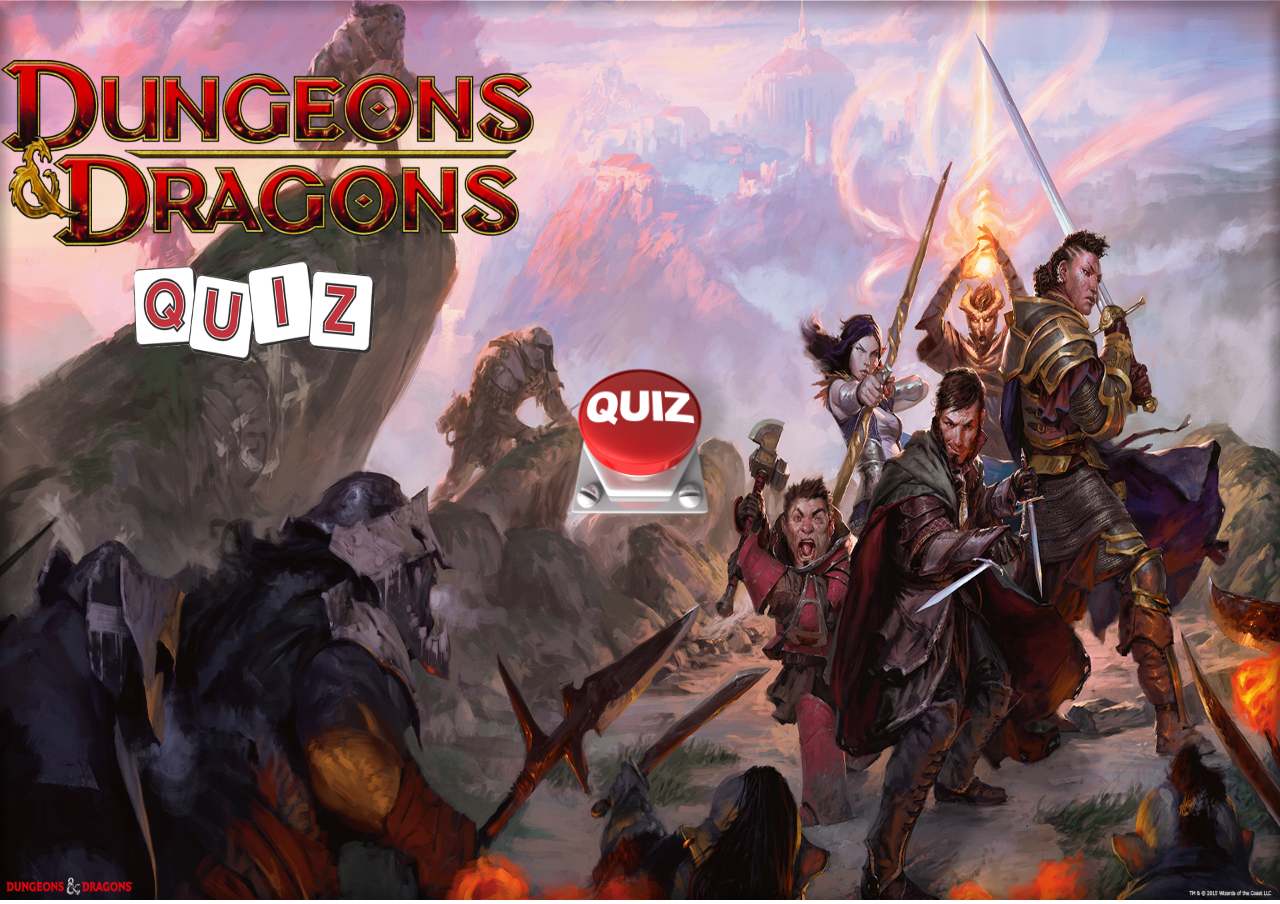
<file: index.html>
<!DOCTYPE html>
<html lang="en">
<head>
    <meta charset="UTF-8">
    <meta http-equiv="X-UA-Compatible" content="IE=edge">
    <meta name="viewport" content="width=device-width, initial-scale=1.0">
    <link rel="stylesheet" href="./style/styleindex.css">
    <link rel="preconnect" href="https://fonts.googleapis.com">
    <link rel="preconnect" href="https://fonts.gstatic.com" crossorigin>
    <link href="https://fonts.googleapis.com/css2?family=Amatic+SC:wght@700&display=swap" rel="stylesheet"> 
    <title>Quiz</title>
</head>
<body>
    <main id="fondo">
        <img src="/img/fondoDyD.jpg" alt="fondo quizz">
        <!-- <iframe width="192" height="1080" src="https://www.youtube.com/embed/CWD56bQOxKM" title="YouTube video player" frameborder="0" allow="accelerometer; autoplay; clipboard-write; encrypted-media; gyroscope; picture-in-picture" allowfullscreen autoplay></iframe> -->
    </main>
        <div class="logo">
            <a href="./quiz1.html"><img src="./img/quizlogo.png" alt="logo del quizz"></a>
        </div>
</body>
</html>
</file>
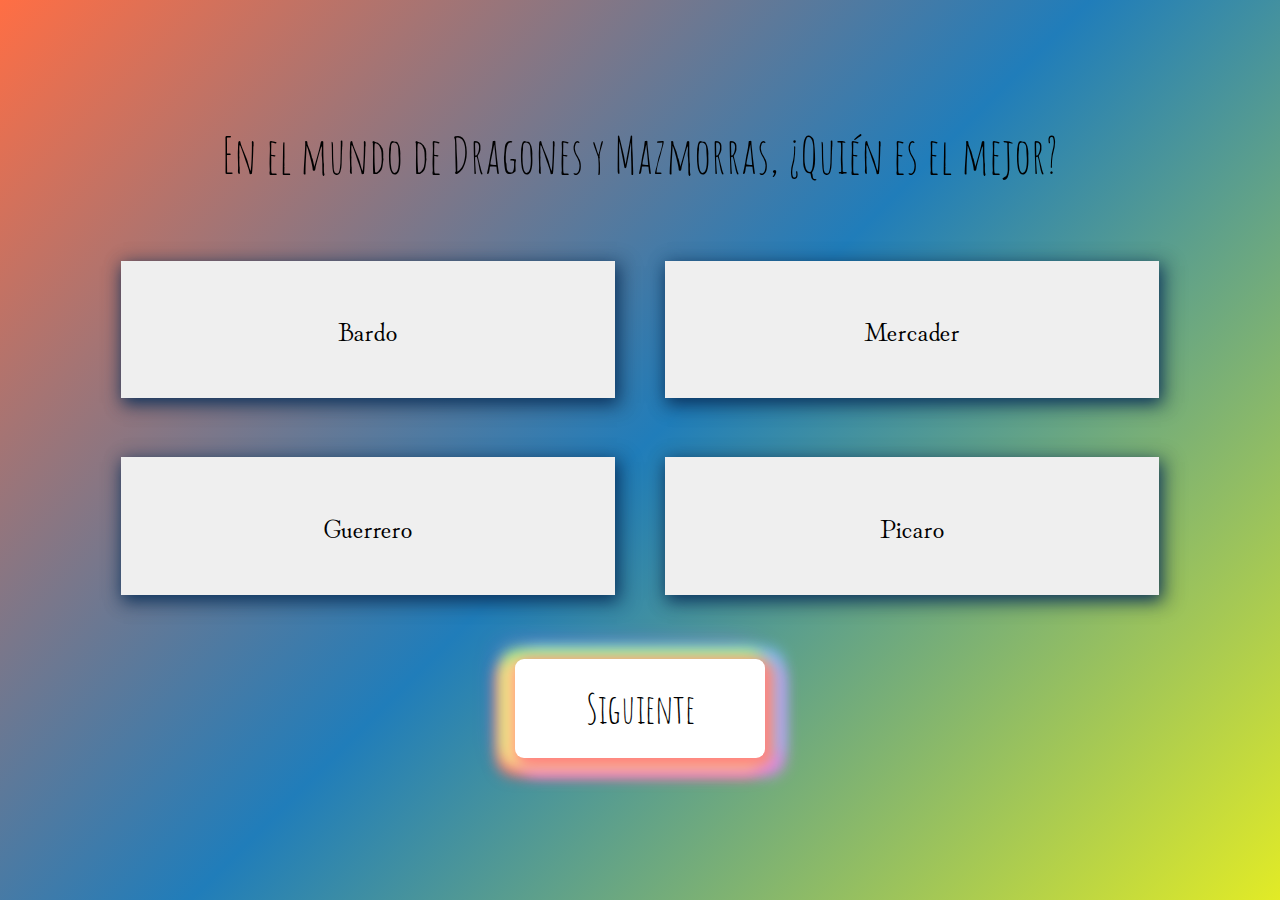
<file: quiz1.html>
<!DOCTYPE html>
<html lang="en">
<head>
    <meta charset="UTF-8">
    <meta http-equiv="X-UA-Compatible" content="IE=edge">
    <meta name="viewport" content="width=device-width, initial-scale=1.0">
    <link rel="stylesheet" href="./style/styleform.css">
    <script defer src="./javascript/javaform.js"></script>

    <!-- FUENTES GOOGLE -->
    <link rel="preconnect" href="https://fonts.googleapis.com">
    <link rel="preconnect" href="https://fonts.gstatic.com" crossorigin>
    <link href="https://fonts.googleapis.com/css2?family=Amatic+SC:wght@700&display=swap" rel="stylesheet">     
    <link rel="preconnect" href="https://fonts.googleapis.com">
    <link rel="preconnect" href="https://fonts.googleapis.com">
    <link rel="preconnect" href="https://fonts.gstatic.com" crossorigin>
    <link href="https://fonts.googleapis.com/css2?family=Hina+Mincho&display=swap" rel="stylesheet"> 
    <!-- ---------------------------- -->
    <title>Formulario</title>
</head>
<body>
    <form name="pregunta1">        
        <legend><p>En el mundo de Dragones y Mazmorras, ¿Quién es el mejor?</p></legend>
        <div class="rowrespuesta">
            <div class="cajarespuesta" id="a">
                <label for="bardo">Un bardo</label>
                <input class="inPut" id="bardo" type="button" name="Bardo" value="Bardo">
            </div>
            <div class="cajarespuesta" id="b">
                <label for="mercader">Un mercader</label>
                <input class="inPut" id="mercader" type="button" name="Mercader" value="Mercader">
            </div>    
        </div>
        <div class="rowrespuesta">
            <div class="cajarespuesta" id="c">
                <label for="guerrero">Un guerrero</label>
                <input class="inPut" id="guerrero" type="button" name="guerrero" value="Guerrero">
            </div>
            <div class="cajarespuesta" id="d">
                <label for="picaro">Picaro</label>
                <input class="inPut" id="picaro" type="button" name="picaro" value="Picaro">
            </div>
        </div>    
        <div class="submit">
            <a href="/quiz2.html"><p>Siguiente</p></a>
        </div>            
        
    </form>
</body>
</html>
</file>
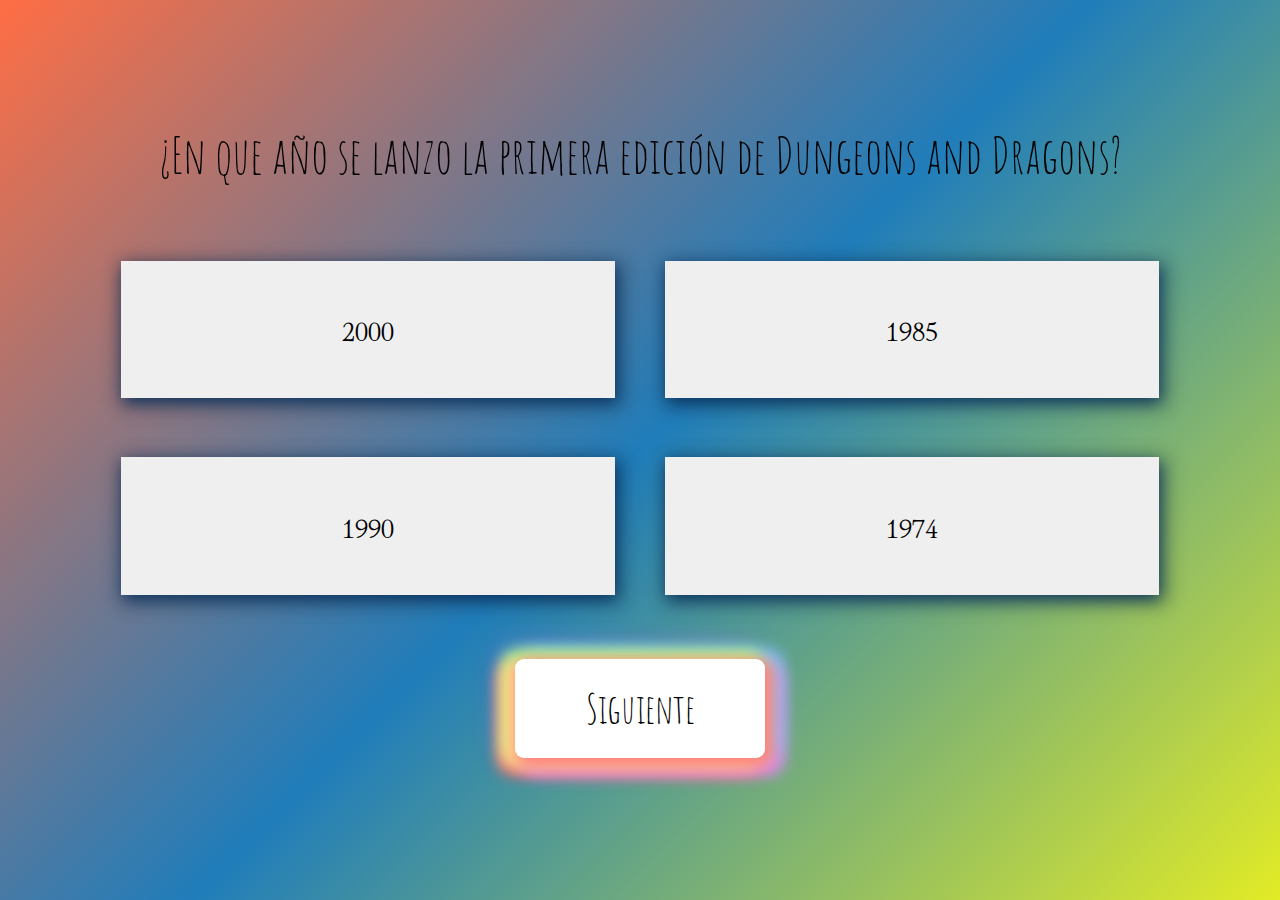
<file: quiz2.html>
<!DOCTYPE html>
<html lang="en">
<head>
    <meta charset="UTF-8">
    <meta http-equiv="X-UA-Compatible" content="IE=edge">
    <meta name="viewport" content="width=device-width, initial-scale=1.0">
    <link rel="stylesheet" href="./style/styleform.css">
    <script src="./javascript/javaform2.js"></script>

    <!-- FUENTES GOOGLE -->
    <link rel="preconnect" href="https://fonts.googleapis.com">
    <link rel="preconnect" href="https://fonts.gstatic.com" crossorigin>
    <link href="https://fonts.googleapis.com/css2?family=Amatic+SC:wght@700&display=swap" rel="stylesheet">     
    <link rel="preconnect" href="https://fonts.googleapis.com">
    <link rel="preconnect" href="https://fonts.googleapis.com">
    <link rel="preconnect" href="https://fonts.gstatic.com" crossorigin>
    <link href="https://fonts.googleapis.com/css2?family=Hina+Mincho&display=swap" rel="stylesheet"> 
    <!-- ---------------------------- -->
    <title>Formulario</title>
</head>
<body>
    <form name="pregunta1">        
        <legend><p>¿En que año se lanzo la primera edición de Dungeons and Dragons?</p></legend>
        <div class="rowrespuesta">
            <div class="cajarespuesta" id="a">
                <label for="2000">2000</label>
                <input class="inPut" id="2000" type="button" name="2000" value="2000">
            </div>
            <div class="cajarespuesta" id="b">
                <label for="1985">1985</label>
                <input class="inPut" id="1985" type="button" name="1985" value="1985">
            </div>    
        </div>
        <div class="rowrespuesta">
            <div class="cajarespuesta" id="c">
                <label for="1990">1990</label>
                <input class="inPut" id="1990" type="button" name="1990" value="1990">
            </div>
            <div class="cajarespuesta" id="d">
                <label for="1974">1974</label>
                <input class="inPut" id="1974" type="button" name="1974" value="1974">
            </div>
        </div>    
        <div class="submit">
            <a href="/quiz3.html"><p>Siguiente</p></a>
        </div>             
        
    </form>
</body>
</html>
</file>
<file: style/styleindex.css>
* {
    box-sizing: border-box;
    margin: 0;
    padding: 0;
    border: 0;
    list-style: none;
 }

 body {
     display: flex;
     justify-content: center;
     align-items: center;
     overflow: hidden;
 }

 #fondo {
     width: 100vw;
     position: relative;
 }

 #fondo img {
     width: 100vw;
     height: 100vh;
 }


 .logo {
     width: 15vw;
     transition: 0.2s;
     position: absolute;
 }

 .logo:hover {
     margin-top: 30px;
     opacity: 0.3;
 }

.logo img {
    width: 100%;
}
</file>
<file: style/styleform.css>
* {
    box-sizing: border-box;
    margin: 0;
    padding: 0;
    border: 0;
    list-style: none;
    text-decoration: none;
 }

 /* font-family: 'Amatic SC', cursive; PREGUNTAS */
 /* font-family: 'Hina Mincho', serif;  RESPUESTAS*/



body {
     background-color: crimson;
     display: flex;
     justify-content: center;
     align-items: center;
     width: 100vw;
     height: 100vh;
     background: #FF6E44;
    background: -moz-linear-gradient(-45deg, #FF6E44 0%, #207DBA 50%, #E2EB26 100%);
    background: -webkit-linear-gradient(-45deg, #FF6E44 0%, #207DBA 50%, #E2EB26 100%);
    background: linear-gradient(135deg, #FF6E44 0%, #207DBA 50%, #E2EB26 100%);
 }

form {
    width: 85vw;
    height: 75vh;
    display: flex;
    flex-direction: column;
    justify-content: center;
    align-items: center;

}

legend {
    height: 250px;
    display: flex;
    justify-content: center;
    align-items: center;
}

legend p {
    font-size: 2rem;
    margin-bottom: 40px;
    font-family: 'Amatic SC', cursive;
    font-size: 50px;
    
    
}

div.rowrespuesta {
    width: 100%;
    height: 400px;
    display: flex;
    justify-content: space-around;
    /* background-color: blueviolet; */
    
}

div.cajarespuesta {
    width: 80%;
    height: 70%;
    background-color: blue;
    position: relative;
    display: flex;
    justify-content: center;
    align-items: center;
    margin: 25px;
    box-shadow: inset -1px 3px 8px 5px #1F87FF, 2px 5px 16px 0px #0B325E, 5px 5px 19px 7px rgba(0,0,0,0.12);}   

div.cajarespuesta input {
    position: absolute;
    width: 100%;
    height: 100%;
    z-index: 1;
    font-family: 'Hina Mincho', serif;
    font-size: 26px;
    /* color: ; */
}




.submit {
    height: 200px;
    margin: 30px;
    width: 250px;
    /* background-image: url(../img/NO.gif); */
    border-radius: 9px;
    background-color:  white;
    box-shadow: 5px 5px 15px 5px #FF8080, -9px 5px 15px 5px #FFE488, -7px -5px 15px 5px #8CFF85, 12px -5px 15px 5px #80C7FF, 12px 10px 15px 7px #E488FF, -10px 10px 15px 7px #FF616B, -10px -7px 27px 1px #8E5CFF, 5px 5px 15px 5px rgba(0,0,0,0);    
    display: flex;
    justify-content: center;
    align-items: center;
}

.submit a {
    width: 100%;
    height: 100%;
    display: flex;
    justify-content: center;
    align-items: center;
    font-family: 'Amatic SC', cursive;
}

.submit p {
    color: black;
    font-size: 40px;
    font-family: 'Amatic SC', cursive;
}

@media (max-width: 720px) {
    div.rowrespuesta {
        flex-direction: column;
        align-items: center;
    }
    div.cajarespuesta {
        margin: 2px;
        height: 40%;
    }
}
</file>
